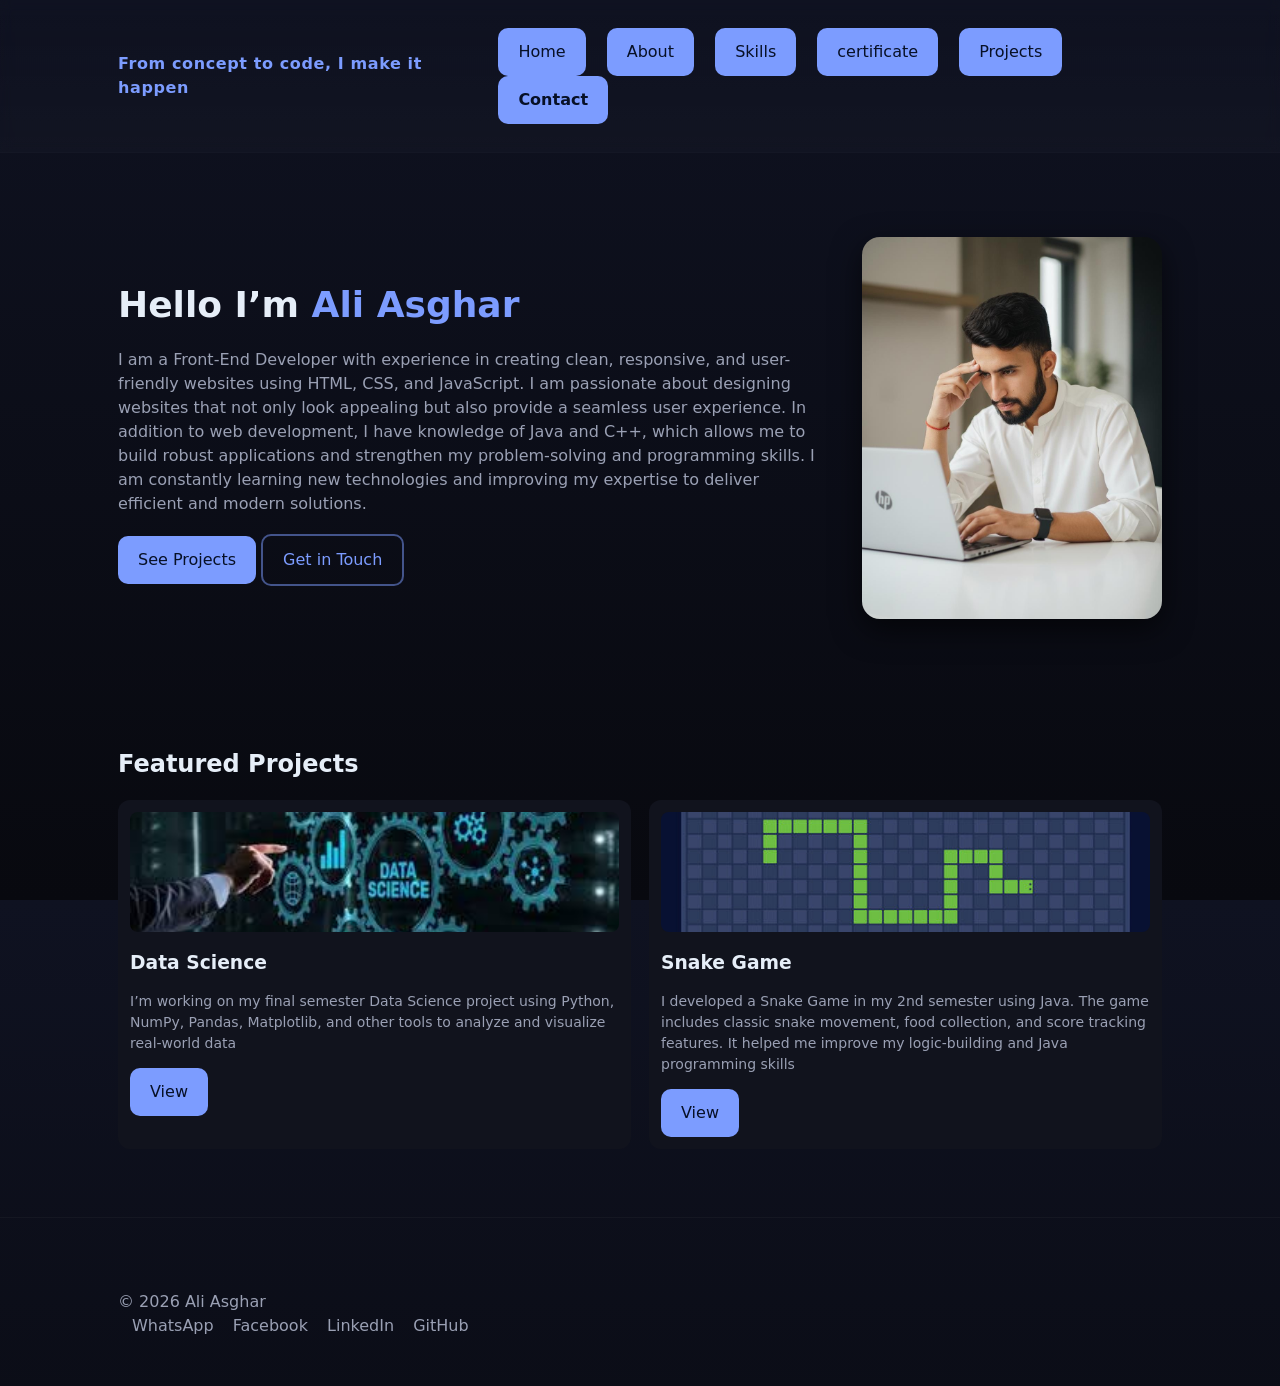
<file: index.html>
<!doctype html>
<html lang="en">

<head>
  <meta charset="utf-8" />
  <meta name="viewport" content="width=device-width,initial-scale=1" />
  <title>Portfolio</title>
  <link rel="stylesheet" href="style.css" />
</head>

<body>
  <header class="site-header">
    <div class="container header-inner">
      <a class="logo" href="index.html">From concept to code, I make it happen</a>
      <nav class="nav" id="nav">
        <a href="index.html">Home</a>
        <a href="about.html">About</a>
        <a href="skills.html">Skills</a>
        <a href="certificate.html">certificate</a>
        <a href="projects.html">Projects</a>
        <a href="contact.html" class="cta">Contact</a>
        <button id="navToggle" class="nav-toggle" aria-label="toggle navigation">☰</button>
      </nav>
    </div>
  </header>

  <main>
    <section class="hero">
      <div class="container hero-inner">
        <div class="hero-text">
          <h1>Hello I’m <span class="accent">Ali Asghar</span></h1>
          <p class="lead">I am a Front-End Developer with experience in creating clean, responsive, and user-friendly
            websites using HTML, CSS, and JavaScript. I am passionate about designing websites that not only look
            appealing but also provide a seamless user experience. In addition to web development, I have knowledge of
            Java and C++, which allows me to build robust applications and strengthen my problem-solving and programming
            skills. I am constantly learning new technologies and improving my expertise to deliver efficient and modern
            solutions.</p>
          <div class="hero-cta">
            <a href="projects.html" class="btn">See Projects</a>
            <a href="contact.html" class="btn ghost">Get in Touch</a>
          </div>
        </div>
        <div class="hero-image">
          <img src="avatar.jpg" alt="My_Profile" />
        </div>
      </div>
    </section>

    <section class="preview container">
      <h2 class="section-title">Featured Projects</h2>
      <div class="cards">
        <article class="card">
          <img src="project1.jpg" alt="Project">
          <h3>Data Science </h3>
          <p>I’m working on my final semester Data Science project using Python,
            NumPy, Pandas, Matplotlib, and other
            tools to analyze and visualize real-world data</p>
          <a href="projects.html" class="link">View</a>
        </article>

        <article class="card">
          <img src="project2.jpg" Project 2">
          <h3>Snake Game</h3>
          <p>I developed a Snake Game in my 2nd semester using Java. The game includes classic snake movement, food
            collection, and score tracking features. It helped me improve my logic-building and Java programming skills
          </p>
          <a href="projects.html" class="link">View</a>
        </article>


      </div>
    </section>
  </main>

  <footer class="site-footer">
    <div class="container">
      <br>
      <p>© <span id="year4"></span> Ali Asghar</p>
      <div class="social">
        <a href="https://wa.me/923053361964" target="_blank" aria-label="whatsapp">WhatsApp</a>
        <a href="https://www.facebook.com/asgharjan964" target="_blank" aria-label="facebook">Facebook</a>
        <a href="https://www.linkedin.com/in/ali-asghar-mahar-1706b4274" target="_blank"
          aria-label="linkedin">LinkedIn</a>
        <a href="https://github.com/asgharjan964" target="_blank" aria-label="github">GitHub</a>
      </div>
    </div>

  </footer>
  <script src="main.js"></script>
</body>

</html>
</file>
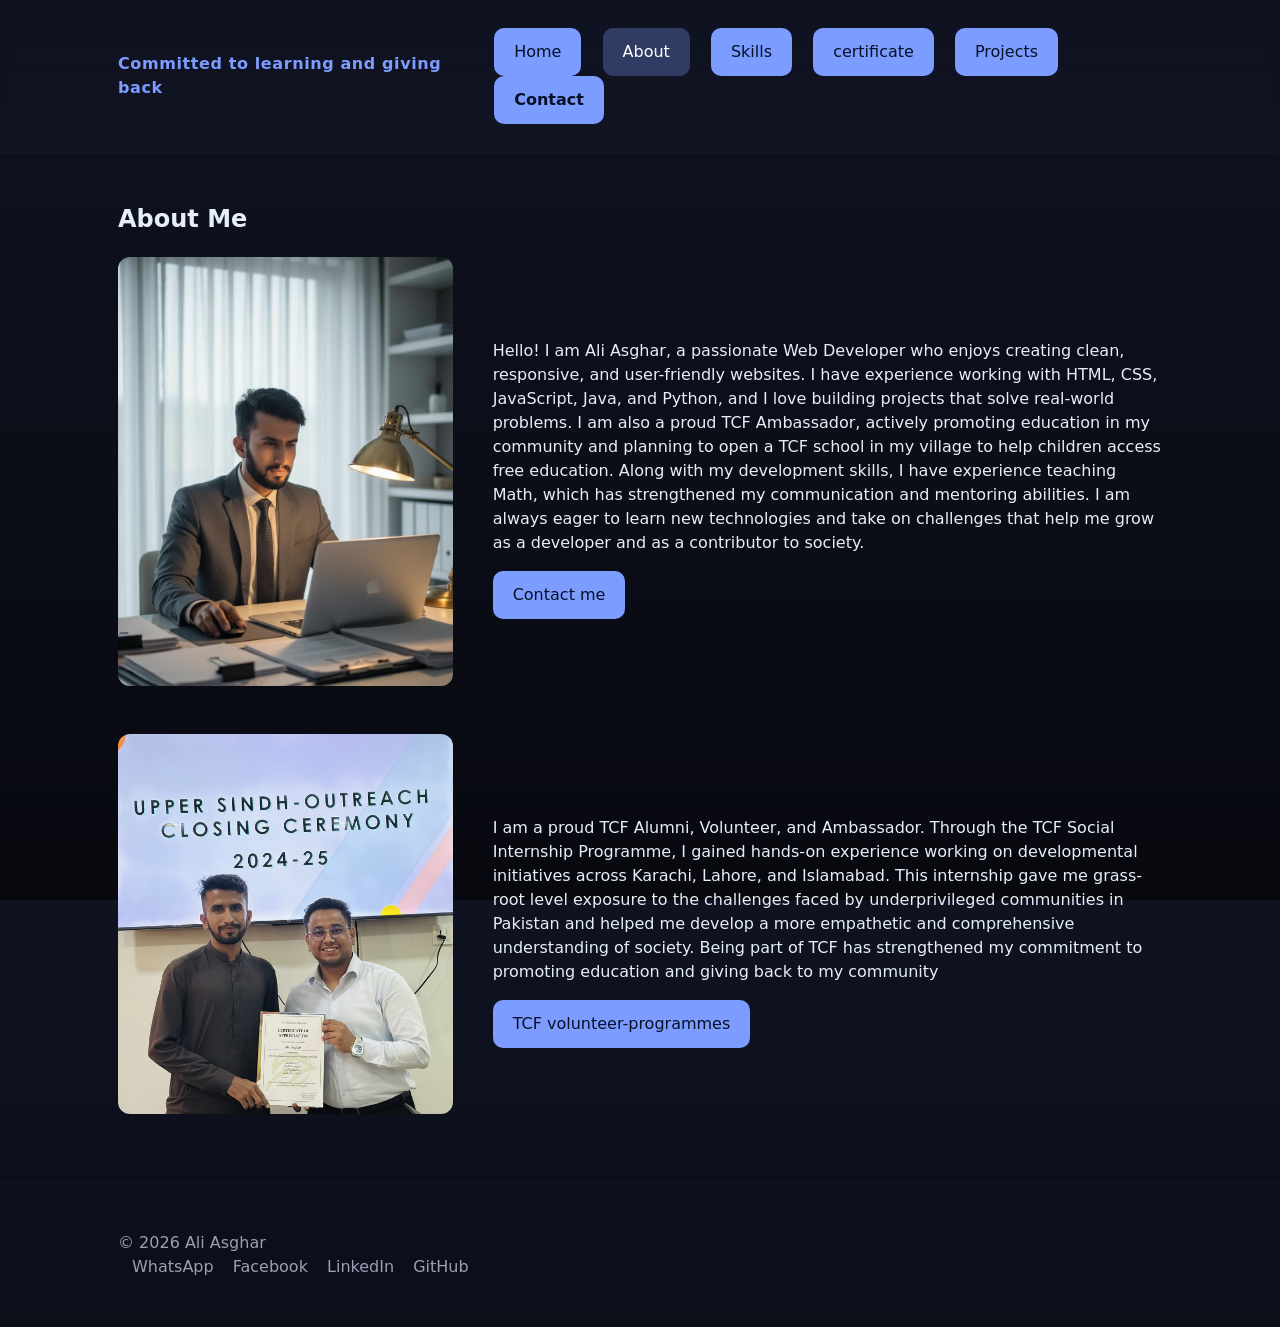
<file: about.html>
<!doctype html>
<html lang="en">

<head>
  <meta charset="utf-8" />
  <meta name="viewport" content="width=device-width,initial-scale=1" />
  <title>Portfolio</title>
  <link rel="stylesheet" href="style.css" />
</head>

<body>
  <!-- same header -->
  <header class="site-header">
    <div class="container header-inner">
      <a class="logo" href="index.html">Committed to learning and giving back</a>
      <nav class="nav" id="nav">
        <a href="index.html">Home</a>
        <a href="about.html" class="active">About</a>
        <a href="skills.html">Skills</a>
        <a href="certificate.html">certificate</a>
        <a href="projects.html">Projects</a>
        <a href="contact.html" class="cta">Contact</a>
        <button id="navToggle" class="nav-toggle" aria-label="toggle navigation">☰</button>
      </nav>
    </div>
  </header>

  <main class="container">
    <section class="about">
      <h1>About Me</h1>
      <div class="about-grid">
        <img src="profile.jpg" alt="avatar" class="about-avatar">
        <div>
          <p>Hello! I am Ali Asghar, a passionate Web Developer who enjoys creating clean, responsive, and user-friendly
            websites. I have experience working with HTML, CSS, JavaScript, Java, and Python, and I love
            building projects that solve real-world problems. I am also a proud TCF Ambassador, actively
            promoting education in my community and planning to open a TCF school in my village to help
            children access free education. Along with my development skills, I have experience teaching
            Math, which has strengthened my communication and mentoring abilities. I am always eager to
            learn new technologies and take on challenges that help me grow as a developer and as a contributor
            to society.</p>
          <a href="contact.html" class="btn">Contact me</a>
        </div>
      </div>
    </section>
    <section class="about">
      <br>
      <br>
      <div class="about-grid">
        <img src="profile2.jpg" alt="avatar" class="about-avatar">
        <div>
          <p>I am a proud TCF Alumni, Volunteer, and Ambassador. Through the TCF Social Internship Programme,
            I gained hands-on experience working
            on developmental initiatives across Karachi, Lahore, and Islamabad. This internship gave me
            grass-root level exposure to the challenges faced by underprivileged communities in Pakistan
            and helped me develop a more empathetic and comprehensive understanding of society. Being part
            of TCF has strengthened my commitment to promoting education and giving back to my community</p>
          <a href="https://www.tcf.org.pk/volunteer-programmes/" class="btn">TCF volunteer-programmes</a>
        </div>
      </div>
    </section>
  </main>

  <footer class="site-footer">
    <div class="container">
      <p>© <span id="year4"></span> Ali Asghar</p>
      <div class="social">
        <a href="https://wa.me/923053361964" target="_blank" aria-label="whatsapp">WhatsApp</a>
        <a href="https://www.facebook.com/asgharjan964" target="_blank" aria-label="facebook">Facebook</a>
        <a href="https://www.linkedin.com/in/ali-asghar-mahar-1706b4274" target="_blank"
          aria-label="linkedin">LinkedIn</a>
        <a href="https://github.com/asgharjan964" target="_blank" aria-label="github">GitHub</a>
      </div>
    </div>

  </footer>

  <script src="main.js"></script>
</body>

</html>
</file>
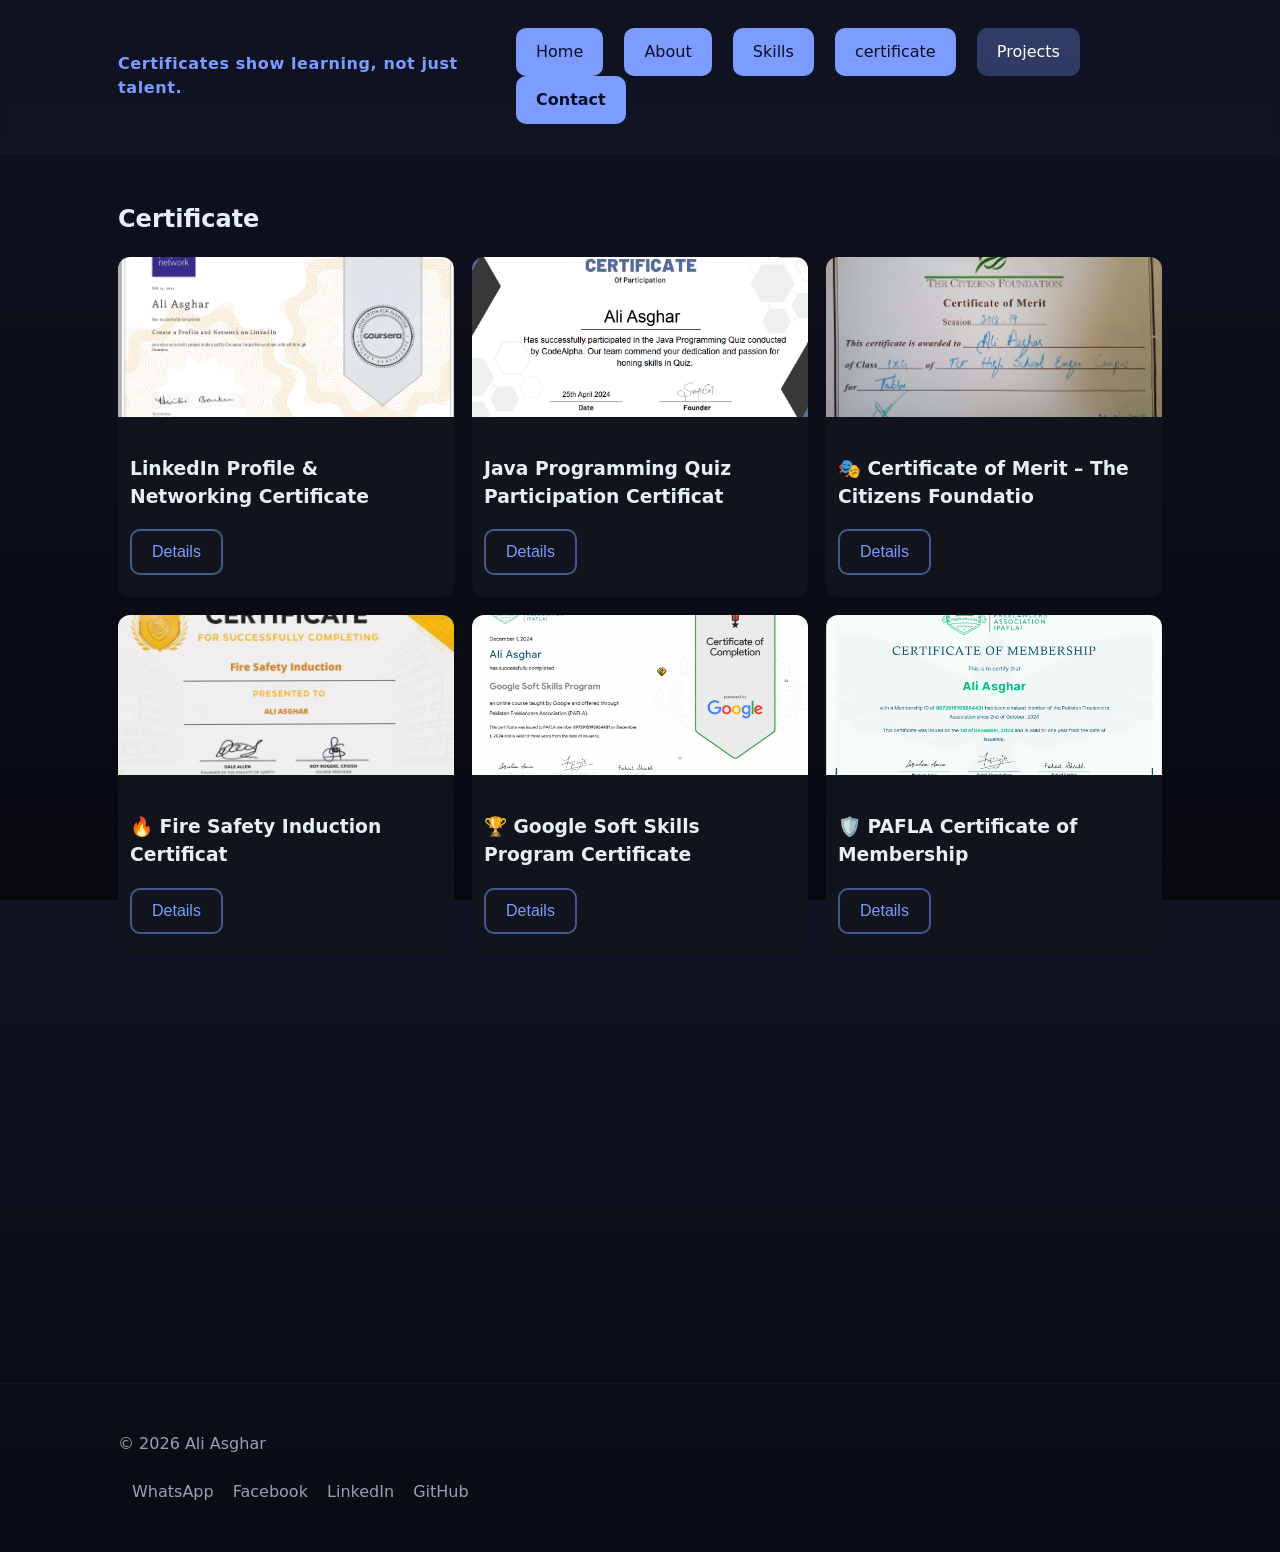
<file: certificate.html>
<!doctype html>
<html lang="en">

<head>
    <meta charset="utf-8" />
    <meta name="viewport" content="width=device-width,initial-scale=1" />
    <title>Portfolio</title>
    <link rel="stylesheet" href="style.css" />
</head>

<body>
    <header class="site-header">
        <div class="container header-inner">
            <a class="logo" href="index.html">Certificates show learning, not just talent.</a>
            <nav class="nav" id="nav">
                <a href="index.html">Home</a>
                <a href="about.html">About</a>
                <a href="skills.html">Skills</a>
                <a href="certificate.html">certificate</a>
                <a href="projects.html" class="active">Projects</a>
                <a href="contact.html" class="cta">Contact</a>
                <button id="navToggle" class="nav-toggle" aria-label="toggle navigation">☰</button>
            </nav>
        </div>
    </header>

    <main class="container">
        <section class="projects">
            <h1>Certificate</h1>
            <div class="project-grid">
                <!-- Repeat for each project -->
                <article class="project-card">
                    <img src="Coursera.jpg" alt="project 1">
                    <div class="project-body">
                        <h3> LinkedIn Profile & Networking Certificate</h3>

                        <button class="btn small ghost detail-btn">Details</button>

                        <div class="detail-box">
                            <p>
                                Awarded to Ali Asghar for successfully completing the project "Create a Profile and
                                Network on LinkedIn".
                                Offered by Coursera Project Network and authorized by the Freedom Learning Group, this
                                non-credit project was completed on February 13, 2024.
                                It focuses on building a professional presence and expanding connections on LinkedIn.
                                Signed by Heidi Becker, Subject Matter Expert. </p>
                        </div>
                    </div>
                </article>
                <article class="project-card">
                    <img src="Java.png" alt="project 1">
                    <div class="project-body">
                        <h3>Java Programming Quiz Participation Certificat</h3>

                        <button class="btn small ghost detail-btn">Details</button>

                        <div class="detail-box">
                            <p>Awarded to Ali Asghar for successfully participating in the Java Programming Quiz
                                conducted by CodeAlpha.
                                Dated April 25, 2024, the certificate commends his dedication and passion for skill
                                development in programming.
                                Signed by Swati Sri, Founder of CodeAlpha.
                                Reflects Ali’s commitment to enhancing his technical proficiency through active
                                engagement.
                            </p>
                        </div>
                    </div>
                </article>
                <article class="project-card">
                    <img src="TCF.jpg" alt="project 1">
                    <div class="project-body">
                        <h3>🎭 Certificate of Merit – The Citizens Foundatio
                        </h3>

                        <button class="btn small ghost detail-btn">Details</button>

                        <div class="detail-box">
                            <p>
                                Presented to me for excellence in the activity "Tablo" during the 2018–19
                                academic session.
                                Awarded by TCF High School Engro Campus, Class IXG.
                                Signed by the school principal and dated April 26, 2019.
                                Acknowledges his creative contribution in school events.
                            </p>
                        </div>
                    </div>
                </article>
                <article class="project-card">
                    <img src="Safety.png" alt="project 1">
                    <div class="project-body">
                        <h3>🔥 Fire Safety Induction Certificat
                        </h3>

                        <button class="btn small ghost detail-btn">Details</button>

                        <div class="detail-box">
                            <p>Awarded to Ali Asghar for successfully completing the Fire Safety Induction course.
                                Issued on November 5, 2022, and accredited by The Knights of Safety and the
                                International Chemical Safety Academy.
                                Signed by Dale Allen (Founder) and Roy Rogers, CFIOSH (Course Provider).
                                Recognizes Ali’s commitment to safety awareness and emergency preparedness.
                            </p>
                        </div>
                    </div>
                </article>
                <article class="project-card">
                    <img src="PAFLA.png" alt="project 1">
                    <div class="project-body">
                        <h3>🏆 Google Soft Skills Program Certificate</h3>

                        <button class="btn small ghost detail-btn">Details</button>

                        <div class="detail-box">
                            <p>Awarded by the Pakistan Freelancers Association (PAFLA) in collaboration with Google.
                                I have successfully completed an online course focused on soft skills essential for
                                professional growth.
                                Issued on December 1, 2024, and valid for three years.
                                Signed by PAFLA leadership and powered by Google. </p>
                        </div>
                    </div>
                </article>
                <article class="project-card">
                    <img src="PALSA M.png" alt="project 1">
                    <div class="project-body">
                        <h3>🛡️ PAFLA Certificate of Membership</h3>

                        <button class="btn small ghost detail-btn">Details</button>

                        <div class="detail-box">
                            <p>Confirms as a active membership in the Pakistan Freelancers Association since October 2,
                                2024.
                                Issued on December 1, 2024, with a one-year validity.
                                Includes a unique membership ID and signatures from PAFLA executives.
                                Recognizes his affiliation with the national freelancing community. </p>
                        </div>
                    </div>
                </article>
                <article class="project-card">
                    <img src="Web.jpeg" alt="project 1">
                    <div class="project-body">
                        <h3>💻 IBM Web Development Course Certificate</h3>

                        <button class="btn small ghost detail-btn">Details</button>

                        <div class="detail-box">
                            <p>

                                I completed the course “Introduction to Web Development with HTML, CSS,
                                JavaScript” via Coursera.
                                Authorized by IBM and dated February 13, 2024.
                                Covers foundational web technologies for building modern websites.
                                Includes verification link and signatures from IBM instructors.
                                Would you like me to organize these into a portfolio or resume format next?
                            </p>
                        </div>
                    </div>
                </article>
                <article class="project-card">
                    <img src="UN.jpg" alt="project 1">
                    <div class="project-body">
                        <h3>🌍 UN Millennium Fellowship Participation Certificat
                        </h3>

                        <button class="btn small ghost detail-btn">Details</button>

                        <div class="detail-box">
                            <p> Awarded by Sindh Educational Organization (SEO) for participating in an awareness
                                session
                                on the UN Millennium Fellowship.
                                Held on January 26, 2024, and led by Miss Arifa Qazi.
                                Ali Asghar’s engagement reflects his interest in global development initiatives.
                                Verified by SEO and signed by organization leaders
                            </p>
                        </div>
                    </div>
                </article>
                <article class="project-card">
                    <img src="Amb.jpg" alt="project 1">
                    <div class="project-body">
                        <h3>TCF Outreach Ambassador Appreciation Certificate</h3>

                        <button class="btn small ghost detail-btn">Details</button>

                        <div class="detail-box">
                            <p>
                                Awarded to Ali Asghar by TCF Alumni Pathways for serving as an Ambassador in The
                                Citizens Foundation's Outreach Programme for 2024–2025.
                                The certificate honors his dedication to promoting educational opportunities and
                                inspiring students.
                                It includes a poetic tribute in Urdu and is signed by Shazia Kamal, EVP Outcomes.
                                Reflects Ali’s leadership and commitment to community upliftment. </p>
                        </div>
                    </div>
                </article>





                <!-- add more projects as needed -->
            </div>
        </section>
    </main>

    <footer class="site-footer">
        <div class="container">
            <p>© <span id="year4"></span> Ali Asghar</p>
            <br>
            <div class="social">
                <a href="https://wa.me/923053361964" target="_blank" aria-label="whatsapp">WhatsApp</a>
                <a href="https://www.facebook.com/asgharjan964" target="_blank" aria-label="facebook">Facebook</a>
                <a href="https://www.linkedin.com/in/ali-asghar-mahar-1706b4274" target="_blank"
                    aria-label="linkedin">LinkedIn</a>
                <a href="https://github.com/asgharjan964" target="_blank" aria-label="github">GitHub</a>
            </div>
        </div>

    </footer>

    <script src="main.js"></script>
</body>

</html>
</file>
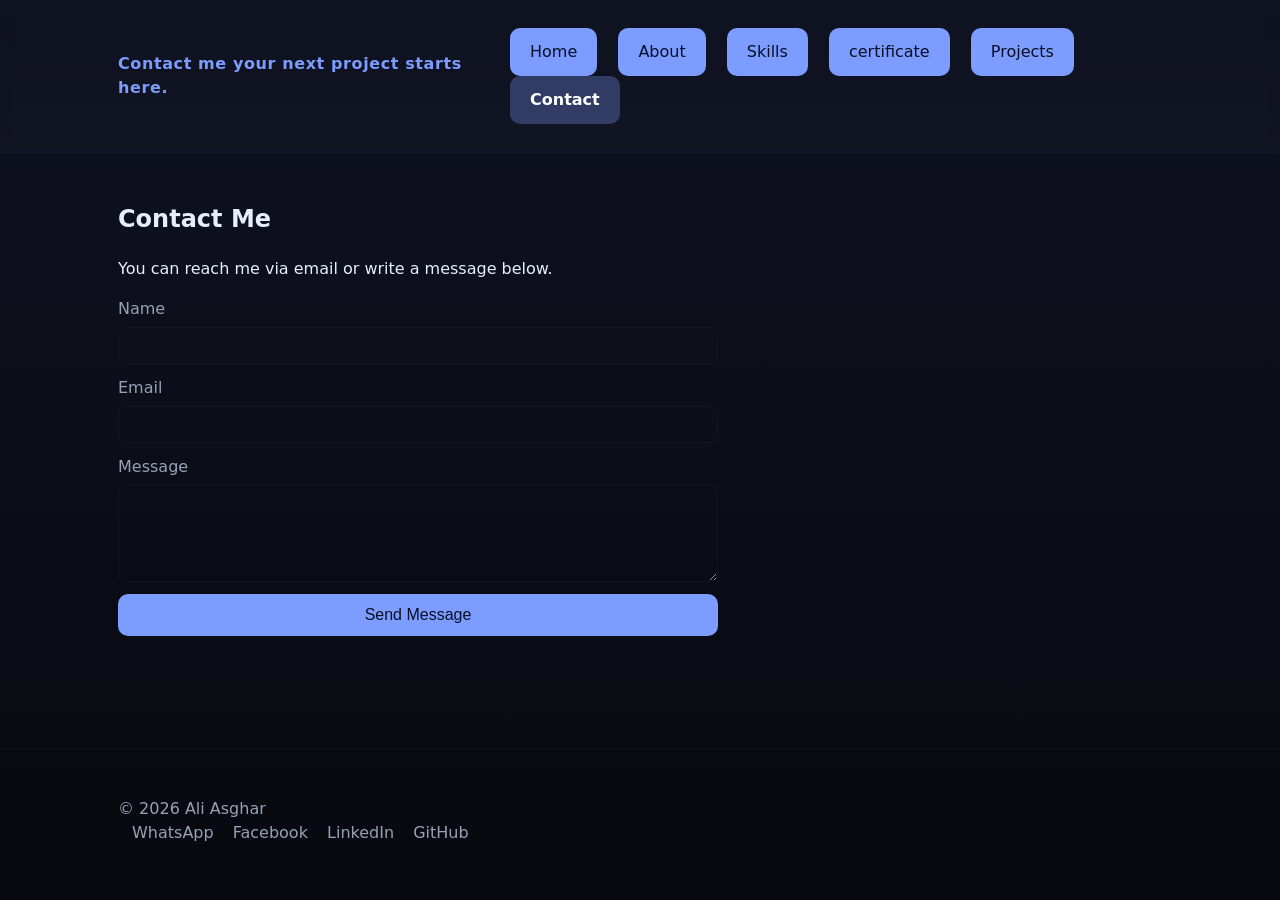
<file: contact.html>
<!doctype html>
<html lang="en">

<head>
  <meta charset="utf-8" />
  <meta name="viewport" content="width=device-width,initial-scale=1" />
  <title>Portfolio</title>
  <link rel="stylesheet" href="style.css" />
</head>

<body>
  <header class="site-header">
    <div class="container header-inner">
      <a class="logo" href="index.html">Contact me your next project starts here.</a>
      <nav class="nav" id="nav">
        <a href="index.html">Home</a>
        <a href="about.html">About</a>
        <a href="skills.html">Skills</a>
        <a href="certificate.html">certificate</a>
        <a href="projects.html">Projects</a>
        <a href="contact.html" class="active cta">Contact</a>
        <button id="navToggle" class="nav-toggle" aria-label="toggle navigation">☰</button>
      </nav>
    </div>
  </header>

  <main class="container">
    <section class="contact">
      <h1>Contact Me</h1>
      <p>You can reach me via email or write a message below.</p>

      <form class="contact-form" id="contactForm" action="#" novalidate>
        <label>
          <span>Name</span>
          <input type="text" id="name" required />
        </label>
        <label>
          <span>Email</span>
          <input type="email" id="email" required />
        </label>
        <label>
          <span>Message</span>
          <textarea id="message" rows="5" required></textarea>
        </label>
        <button type="submit" class="btn">Send Message</button>
        <p id="formMsg" class="form-msg" aria-live="polite"></p>
      </form>
    </section>
  </main>

  <footer class="site-footer">
    <div class="container">
      <p>© <span id="year4"></span> Ali Asghar</p>
      <div class="social">
        <a href="https://wa.me/923053361964" target="_blank" aria-label="whatsapp">WhatsApp</a>
        <a href="https://www.facebook.com/asgharjan964" target="_blank" aria-label="facebook">Facebook</a>
        <a href="https://www.linkedin.com/in/ali-asghar-mahar-1706b4274" target="_blank"
          aria-label="linkedin">LinkedIn</a>
        <a href="https://github.com/asgharjan964" target="_blank" aria-label="github">GitHub</a>
      </div>
    </div>

  </footer>
  <script src="main.js"></script>
</body>

</html>
</file>
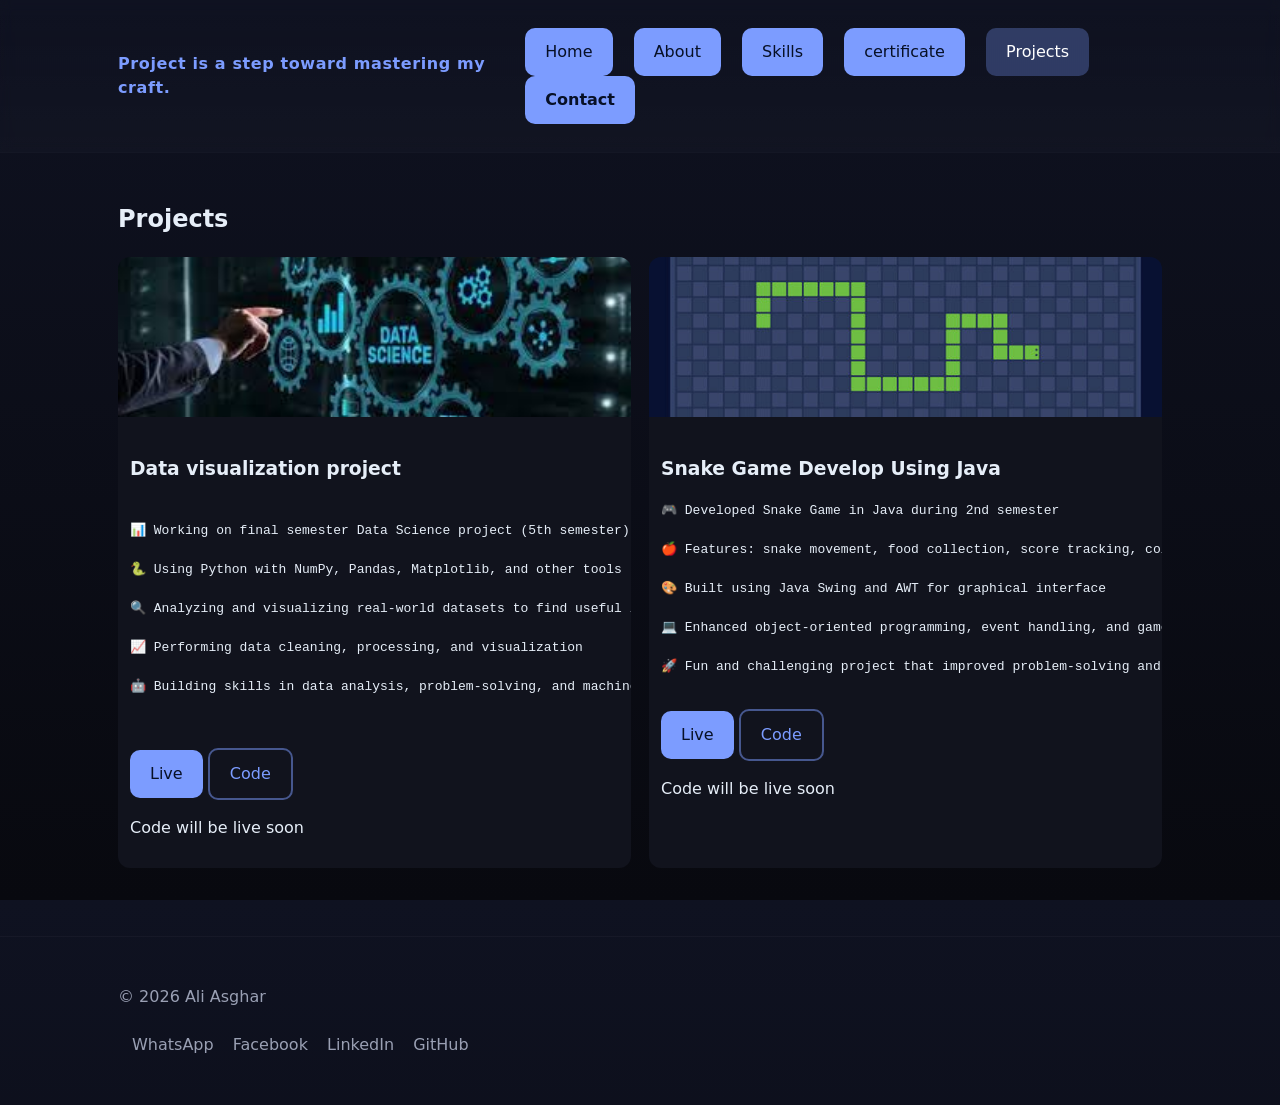
<file: projects.html>
<!doctype html>
<html lang="en">

<head>
  <meta charset="utf-8" />
  <meta name="viewport" content="width=device-width,initial-scale=1" />
  <title>Portfolio</title>
  <link rel="stylesheet" href="style.css" />
</head>

<body>
  <header class="site-header">
    <div class="container header-inner">
      <a class="logo" href="index.html">Project is a step toward mastering my craft.</a>
      <nav class="nav" id="nav">
        <a href="index.html">Home</a>
        <a href="about.html">About</a>
        <a href="skills.html">Skills</a>
        <a href="certificate.html">certificate</a>
        <a href="projects.html" class="active">Projects</a>
        <a href="contact.html" class="cta">Contact</a>
        <button id="navToggle" class="nav-toggle" aria-label="toggle navigation">☰</button>
      </nav>
    </div>
  </header>

  <main class="container">
    <section class="projects">
      <h1>Projects</h1>
      <div class="project-grid">
        <!-- Repeat for each project -->
        <article class="project-card">
          <img src="project1.jpg" alt="project 1">
          <div class="project-body">
            <h3>Data visualization project</h3>
            <pre>

📊 Working on final semester Data Science project (5th semester)

🐍 Using Python with NumPy, Pandas, Matplotlib, and other tools

🔍 Analyzing and visualizing real-world datasets to find useful insights

📈 Performing data cleaning, processing, and visualization

🤖 Building skills in data analysis, problem-solving, and machine learning basics

            </pre>
            <div class="project-links">
              <a href="#" class="btn small">Live</a>
              <a href="#" class="btn small ghost">Code</a>
              <P>Code will be live soon</P>
            </div>
          </div>
        </article>

        <article class="project-card">
          <img src="project2.jpg" alt="building Snake Game in 2 Semester">
          <div class="project-body">
            <h3>Snake Game Develop Using Java</h3>
            <pre>
🎮 Developed Snake Game in Java during 2nd semester

🍎 Features: snake movement, food collection, score tracking, collision detection

🎨 Built using Java Swing and AWT for graphical interface

💻 Enhanced object-oriented programming, event handling, and game logic skills

🚀 Fun and challenging project that improved problem-solving and coding
            </pre>
            <div class="project-links">
              <a href="#" class="btn small">Live</a>
              <a href="#" class="btn small ghost">Code</a>
              <P>Code will be live soon</P>
            </div>
          </div>
        </article>

        <!-- add more projects as needed -->
      </div>
    </section>
  </main>

  <footer class="site-footer">
    <div class="container">
      <p>© <span id="year4"></span> Ali Asghar</p>
      <br>
      <div class="social">
        <a href="https://wa.me/923053361964" target="_blank" aria-label="whatsapp">WhatsApp</a>
        <a href="https://www.facebook.com/asgharjan964" target="_blank" aria-label="facebook">Facebook</a>
        <a href="https://www.linkedin.com/in/ali-asghar-mahar-1706b4274" target="_blank"
          aria-label="linkedin">LinkedIn</a>
        <a href="https://github.com/asgharjan964" target="_blank" aria-label="github">GitHub</a>
      </div>
    </div>

  </footer>

  <script src="main.js"></script>
</body>

</html>
</file>
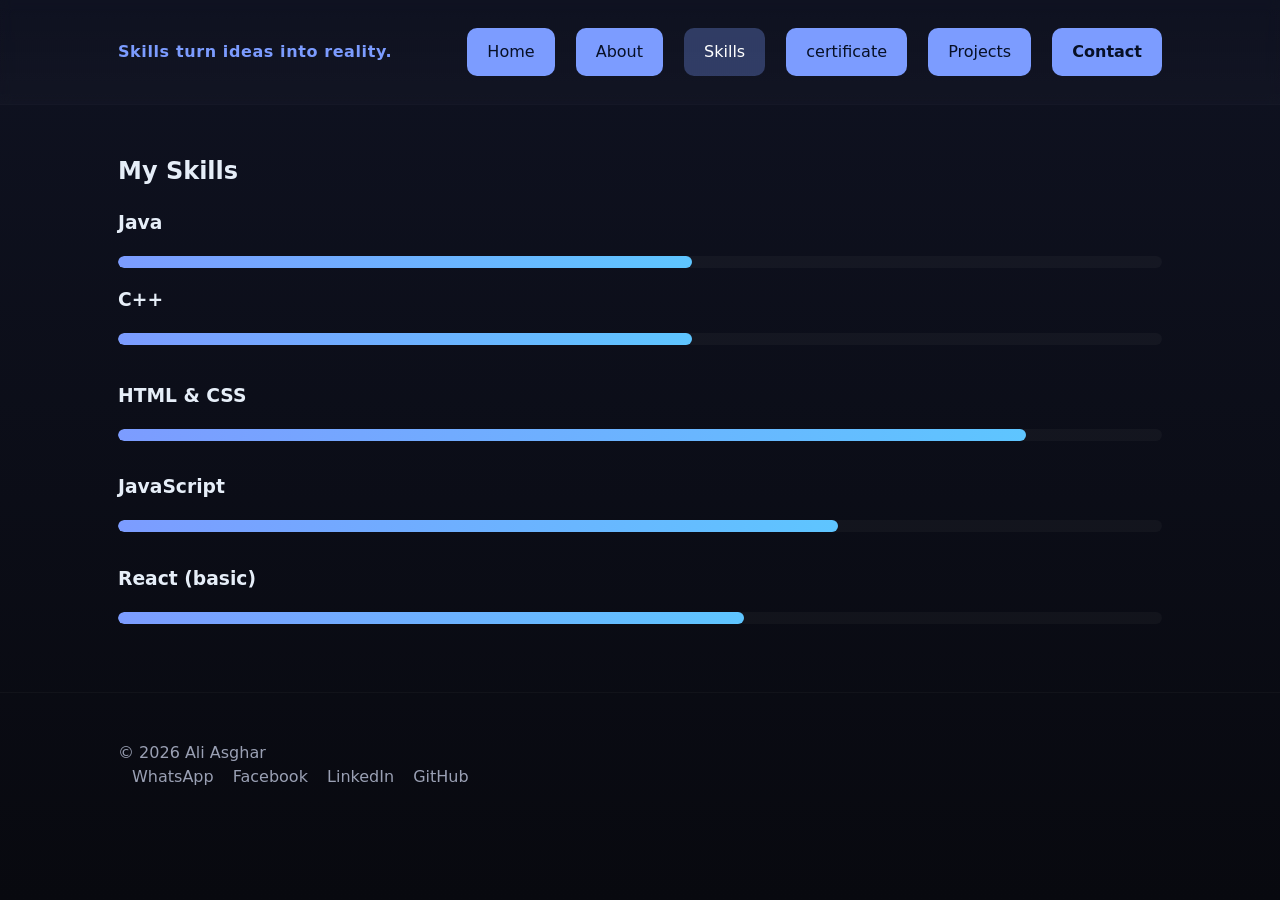
<file: skills.html>
<!doctype html>
<html lang="en">

<head>
  <meta charset="utf-8" />
  <meta name="viewport" content="width=device-width,initial-scale=1" />
  <title>Skills </title>
  <link rel="stylesheet" href="style.css" />
</head>

<body>
  <header class="site-header">
    <div class="container header-inner">
      <a class="logo" href="index.html">Skills turn ideas into reality.</a>
      <nav class="nav" id="nav">
        <a href="index.html">Home</a>
        <a href="about.html">About</a>
        <a href="skills.html" class="active">Skills</a>
        <a href="certificate.html">certificate</a>
        <a href="projects.html">Projects</a>
        <a href="contact.html" class="cta">Contact</a>
        <button id="navToggle" class="nav-toggle" aria-label="toggle navigation">☰</button>
      </nav>
    </div>
  </header>

  <main class="container">
    <section class="skills">
      <h1>My Skills</h1>
      <div class="skill">
        <h3>Java </h3>
        <div class="bar">
          <div class="bar-fill" style="width:55%"></div>
        </div>
      </div>
      <div class="skill">
        <h3>C++ </h3>
        <div class="bar">
          <div class="bar-fill" style="width:55%"></div>
        </div>
      </div>
      <div class="skill-list">
        <div class="skill">
          <h3>HTML & CSS</h3>
          <div class="bar">
            <div class="bar-fill" style="width:87%"></div>
          </div>
        </div>
        <div class="skill">
          <h3>JavaScript</h3>
          <div class="bar">
            <div class="bar-fill" style="width:69%"></div>
          </div>
        </div>
        <div class="skill">
          <h3>React (basic)</h3>
          <div class="bar">
            <div class="bar-fill" style="width:60%"></div>
          </div>
        </div>
      </div>
    </section>
  </main>

  <footer class="site-footer">
    <div class="container">
      <p>© <span id="year4"></span> Ali Asghar</p>
      <div class="social">
        <a href="https://wa.me/923053361964" target="_blank" aria-label="whatsapp">WhatsApp</a>
        <a href="https://www.facebook.com/asgharjan964" target="_blank" aria-label="facebook">Facebook</a>
        <a href="https://www.linkedin.com/in/ali-asghar-mahar-1706b4274" target="_blank"
          aria-label="linkedin">LinkedIn</a>
        <a href="https://github.com/asgharjan964" target="_blank" aria-label="github">GitHub</a>
      </div>
    </div>

  </footer>

  <script src="main.js"></script>
</body>

</html>
</file>
<file: style.css>
:root {
  --bg: #0f1221;
  --card: #11131d;
  --muted: #9aa0b4;
  --accent: #7c9cff;
  --glass: rgba(255, 255, 255, 0.03);
  --radius: 14px;
  --container: 1100px;
  --transition: 300ms;
  font-family: Inter, system-ui, Arial, sans-serif;
  color-scheme: dark;
}

* {
  box-sizing: border-box
}

html,
body {
  height: 100%
}

body {
  margin: 0;
  background: linear-gradient(180deg, var(--bg), #08090f);
  color: #e6eef8;
  -webkit-font-smoothing: antialiased;
  -moz-osx-font-smoothing: grayscale;
  line-height: 1.5;
}

/* Layout container */
.container {
  max-width: var(--container);
  margin: 0 auto;
  padding: 28px;
}

/* Header */
.site-header {
  backdrop-filter: blur(6px);
  position: sticky;
  top: 0;
  z-index: 50;
  border-bottom: 1px solid rgba(255, 255, 255, 0.03);
  background: linear-gradient(0deg, rgba(255, 255, 255, 0.02), transparent);
}

.header-inner {
  display: flex;
  align-items: center;
  justify-content: space-between;
}

.logo {
  font-weight: 700;
  letter-spacing: 0.6px;
  color: var(--accent);
  text-decoration: none
}

/* Header navigation links */
.nav a {
  display: inline-block;
  padding: 12px 20px;
  /* same as contact button */
  border-radius: 10px;
  text-decoration: none;
  margin-left: 16px;
  /* equal spacing */
  color: #071026;
  font-weight: 500;
  background: var(--accent);
  transition: all 0.3s ease;
  text-align: center;
}

.nav a:hover {
  background: linear-gradient(90deg, #5ec5ff, var(--accent));
  color: #fff;
  transform: translateY(-2px);
  box-shadow: 0 6px 15px rgba(0, 0, 0, 0.3);
}

.nav .cta {
  font-weight: 600;
}

.nav .active {
  color: #fff;
  background: rgba(124, 156, 255, 0.3);
}

/* Responsive nav toggle (small screens) */
.nav-toggle {
  display: none;
  background: none;
  border: none;
  color: var(--muted);
  font-size: 18px
}

@media (max-width:800px) {
  .nav a:not(.cta) {
    display: none
  }

  .nav-toggle {
    display: inline-block
  }

  .nav.open a {
    display: block;
    padding: 12px 0;
    margin-left: 0
  }
}

/* Hero */
.hero {
  padding: 56px 0
}

.hero-inner {
  display: flex;
  gap: 40px;
  align-items: center
}

.hero-text {
  flex: 1
}

.hero h1 {
  font-size: 36px;
  margin: 0 0 12px
}

.lead {
  color: var(--muted);
  margin-bottom: 18px
}

.accent {
  color: var(--accent)
}

.hero-image img {
  width: 300px;
  /* increased from 220px */
  max-width: 100%;
  border-radius: 18px;
  box-shadow: 0 10px 30px rgba(0, 0, 0, 0.6);
}

@media (max-width:900px) {
  .hero-inner {
    flex-direction: column-reverse;
    text-align: center
  }

  .hero-image img {
    width: 220px;
  }
}

/* Cards */
.cards {
  display: grid;
  grid-template-columns: repeat(auto-fit, minmax(220px, 1fr));
  gap: 18px;
  margin-top: 18px
}

.card {
  background: var(--card);
  border-radius: 12px;
  padding: 12px;
  transition: transform var(--transition), box-shadow var(--transition)
}

.card img {
  width: 100%;
  height: 120px;
  object-fit: cover;
  border-radius: 8px
}

.card:hover {
  transform: translateY(-8px);
  box-shadow: 0 18px 40px rgba(0, 0, 0, 0.6)
}

.card h3 {
  margin: 10px 0 6px
}

.card p {
  color: var(--muted);
  font-size: 14px
}

/* All project links like contact button */
.card .link {
  display: inline-block;
  padding: 12px 20px;
  font-weight: 500;
  font-size: 16px;
  text-decoration: none;
  border-radius: 10px;
  background: var(--accent);
  color: #071026;
  transition: all 0.3s ease;
}

.card .link:hover {
  background: linear-gradient(90deg, #5ec5ff, var(--accent));
  color: #fff;
  transform: translateY(-2px);
  box-shadow: 0 6px 15px rgba(0, 0, 0, 0.3);
}

/* Simple footer */
.site-footer {
  border-top: 1px solid rgba(255, 255, 255, 0.03);
  padding: 20px 0;
  margin-top: 40px
}

.site-footer p {
  margin: 0;
  color: var(--muted)
}

.site-footer .social a {
  margin-left: 14px;
  color: var(--muted);
  text-decoration: none
}

/* About */
.about-grid {
  display: grid;
  grid-template-columns: 1fr 2fr;
  gap: 40px;
  align-items: center;
}

.about-avatar {
  width: 350px;
  max-width: 100%;
  border-radius: 12px;
  justify-self: end;
}

@media (max-width:800px) {
  .about-grid {
    grid-template-columns: 1fr;
    text-align: center;
  }

  .about-avatar {
    margin: 0 auto;
    width: 250px;
  }
}

/* Skills bars */
.skill-list {
  display: grid;
  gap: 14px;
  margin-top: 18px
}

.bar {
  background: var(--glass);
  border-radius: 999px;
  height: 12px;
  overflow: hidden
}

.bar-fill {
  height: 100%;
  border-radius: 999px;
  background: linear-gradient(90deg, var(--accent), #5ec5ff);
  transition: width 800ms ease
}

/* Projects grid */
.project-grid {
  display: grid;
  gap: 18px;
  grid-template-columns: repeat(auto-fit, minmax(260px, 1fr))
}

.project-card {
  background: var(--card);
  border-radius: 12px;
  overflow: hidden;
  transition: transform var(--transition)
}

.project-card img {
  width: 100%;
  height: 160px;
  object-fit: cover
}

.project-card:hover {
  transform: translateY(-8px)
}

.project-body {
  padding: 12px
}

/* Contact form */
.contact-form {
  max-width: 600px;
  display: flex;
  flex-direction: column;
  gap: 12px;
  margin-top: 12px
}

.contact-form label {
  display: flex;
  flex-direction: column;
  gap: 6px;
  color: var(--muted)
}

.contact-form input,
.contact-form textarea {
  padding: 10px;
  border-radius: 8px;
  border: 1px solid rgba(255, 255, 255, 0.03);
  background: transparent;
  color: #fff;
}

/* All buttons consistent (like contact button) */
.btn {
  display: inline-block;
  padding: 12px 20px;
  font-size: 16px;
  font-weight: 500;
  text-align: center;
  border-radius: 10px;
  cursor: pointer;
  text-decoration: none;
  background: var(--accent);
  color: #071026;
  border: none;
  transition: all 0.3s ease;
}

.btn:hover {
  background: linear-gradient(90deg, #5ec5ff, var(--accent));
  color: #fff;
  transform: translateY(-2px);
  box-shadow: 0 6px 15px rgba(0, 0, 0, 0.3);
}

.btn.ghost {
  background: transparent;
  border: 2px solid rgba(124, 156, 255, 0.5);
  color: var(--accent);
}

.btn.ghost:hover {
  background: var(--accent);
  color: #071026;
  transform: translateY(-2px);
  box-shadow: 0 6px 15px rgba(0, 0, 0, 0.3);
}

.btn.small {
  padding: 12px 20px;
  font-size: 16px;
}

/* Utility */
.section-title {
  margin: 8px 0 12px
}

.lead-small {
  color: var(--muted)
}

/* small screens padding tweak */
@media (max-width:600px) {
  .container {
    padding: 18px
  }
}

.detail-box {
  max-height: 0;
  overflow: hidden;
  opacity: 0;
  transition: all .4s ease;
  margin-top: 10px;
  background: var(--glass);
  padding: 0 10px;
  border-radius: 8px;
}

.detail-box.show {
  max-height: 300px;
  opacity: 1;
  padding: 10px;
}
</file>
